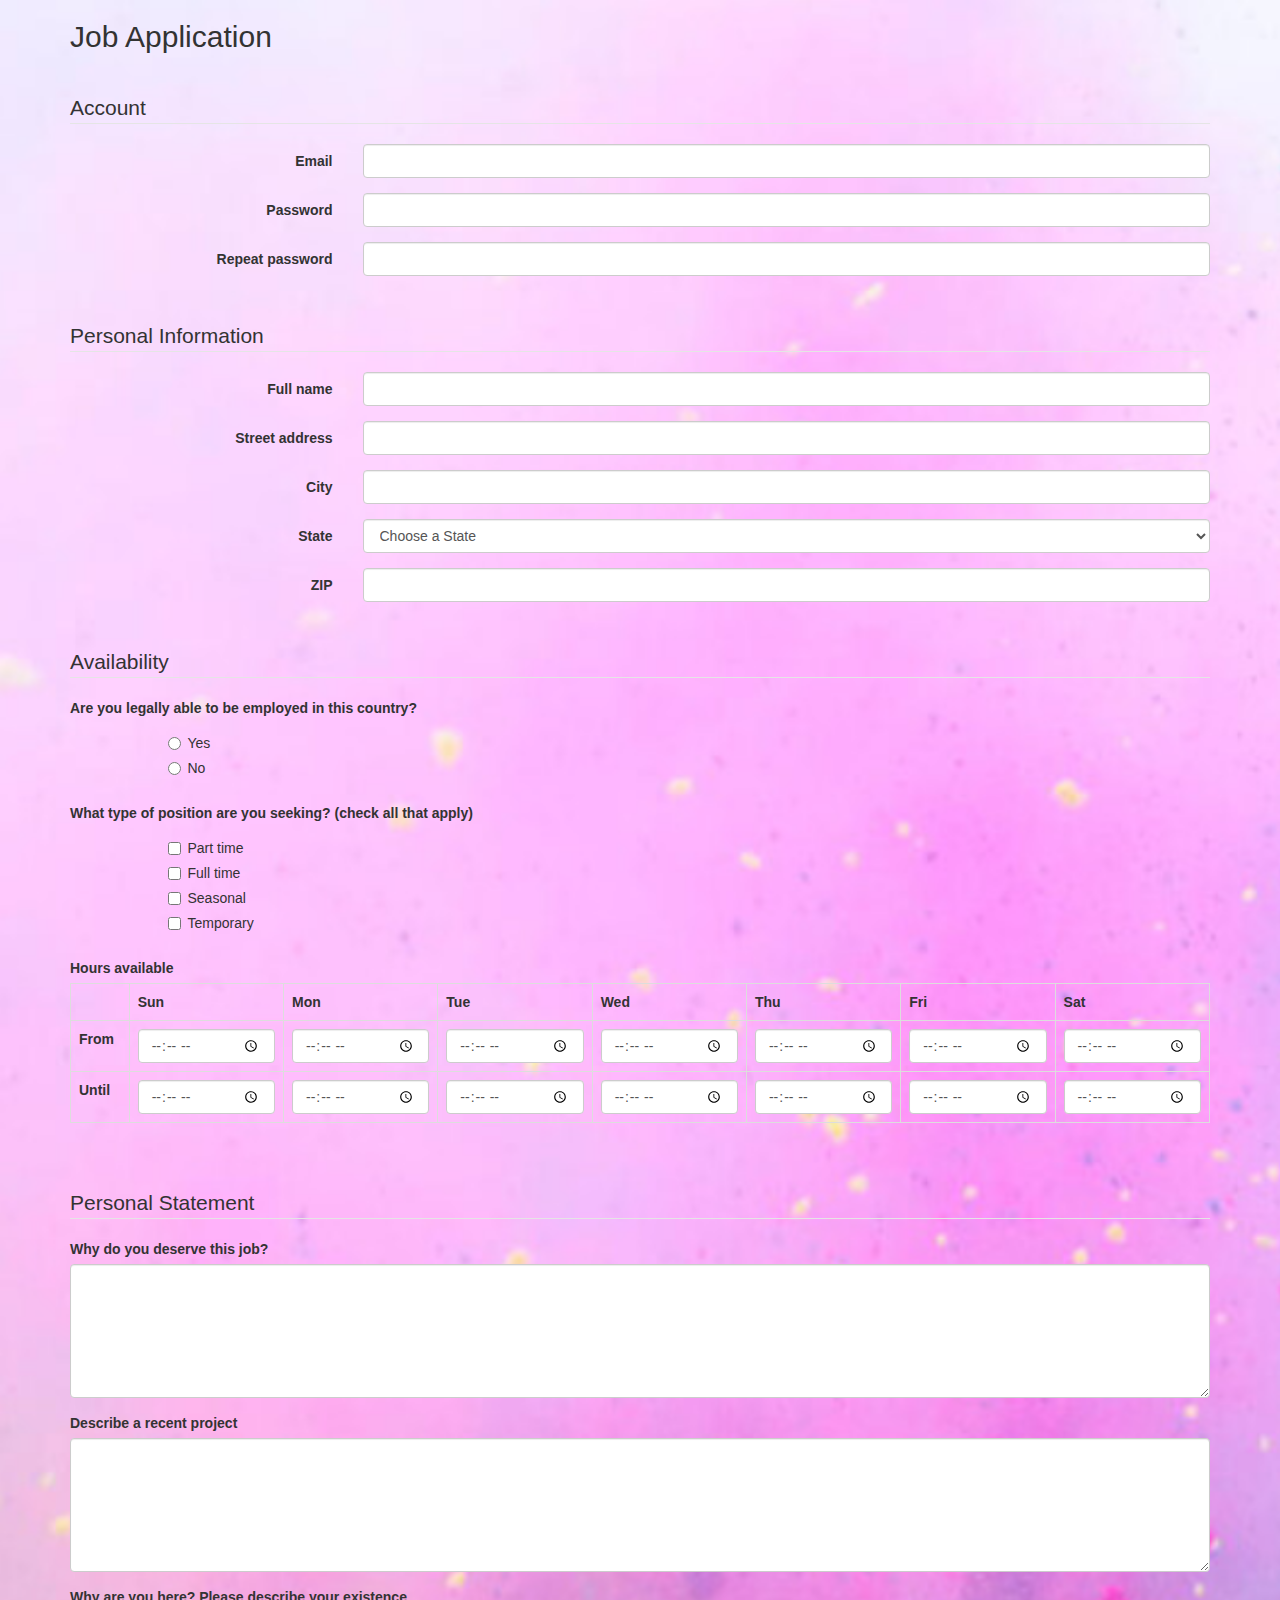
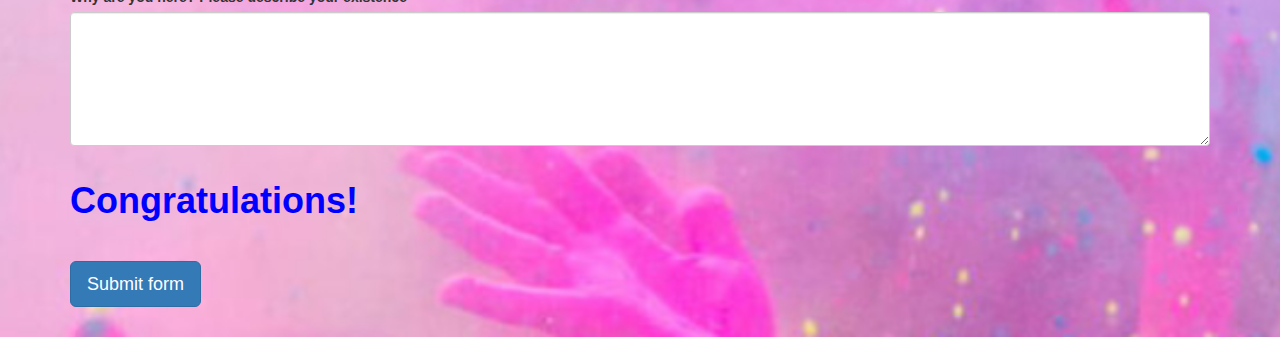
<file: jobApplicationForm.html>
<!DOCTYPE html>
<html>
<head>
	<meta charset="utf-8">
	<meta name="viewport" content="width=device-width, initial-scale=1.0">
	<title>Job Application</title>
    <link href="http://netdna.bootstrapcdn.com/bootstrap/3.0.0/css/bootstrap.min.css" rel="stylesheet">
    <link href="form.css" rel="stylesheet">
</head>
<body>
<div class="container">

<h2>Job Application</h2>
<p>&nbsp;</p>

<form role="form" action="http://gclass.alexburner.com/formtest.php" method="post">

	<fieldset class="form-horizontal" >
		<legend>Account</legend>
		<div class="form-group">
			<label class="col-sm-3 control-label">Email</label>
			<div class="col-sm-9">
				<input class="form-control" type="text" name="email">
			</div>
		</div>
		<div class="form-group">
			<label class="col-sm-3 control-label">Password</label>
			<div class="col-sm-9">
				<input class="form-control" type="password" name="password">
			</div>
		</div>
		<div class="form-group">
			<label class="col-sm-3 control-label">Repeat password</label>
			<div class="col-sm-9">
				<input class="form-control" type="password" name="repeat_password">
			</div>
		</div>
	</fieldset>

	<p>&nbsp;</p>

	<fieldset class="form-horizontal" >
		<legend>Personal Information</legend>
		<div class="form-group">
			<label class="col-sm-3 control-label">Full name</label>
			<div class="col-sm-9">
				<input class="form-control" type="text" name="name">
			</div>
		</div>
		<div class="form-group">
			<label class="col-sm-3 control-label">Street address</label>
			<div class="col-sm-9">
				<input class="form-control" type="text" name="street">
			</div>
		</div>
		<div class="form-group">
			<label class="col-sm-3 control-label">City</label>
			<div class="col-sm-9">
				<input class="form-control" type="text" name="city">
			</div>
		</div>
		<div class="form-group">
			<label class="col-sm-3 control-label">State</label>
			<div class="col-sm-9">
				<select class="form-control" name="state">
					<option value="" selected="true">Choose a State</option>
					<option value="AL">Alabama</option>
					<option value="AK">Alaska</option>
					<option value="AZ">Arizona</option>
					<option value="AR">Arkansas</option>
					<option value="CA">California</option>
					<option value="CO">Colorado</option>
					<option value="CT">Connecticut</option>
					<option value="DE">Delaware</option>
					<option value="DC">District of Columbia</option>
					<option value="FL">Florida</option>
					<option value="GA">Georgia</option>
					<option value="HI">Hawaii</option>
					<option value="ID">Idaho</option>
					<option value="IL">Illinois</option>
					<option value="IN">Indiana</option>
					<option value="IA">Iowa</option>
					<option value="KS">Kansas</option>
					<option value="KY">Kentucky</option>
					<option value="LA">Louisiana</option>
					<option value="ME">Maine</option>
					<option value="MD">Maryland</option>
					<option value="MA">Massachusetts</option>
					<option value="MI">Michigan</option>
					<option value="MN">Minnesota</option>
					<option value="MS">Mississippi</option>
					<option value="MO">Missouri</option>
					<option value="MT">Montana</option>
					<option value="NE">Nebraska</option>
					<option value="NV">Nevada</option>
					<option value="NH">New Hampshire</option>
					<option value="NJ">New Jersey</option>
					<option value="NM">New Mexico</option>
					<option value="NY">New York</option>
					<option value="NC">North Carolina</option>
					<option value="ND">North Dakota</option>
					<option value="OH">Ohio</option>
					<option value="OK">Oklahoma</option>
					<option value="OR">Oregon</option>
					<option value="PA">Pennsylvania</option>
					<option value="RI">Rhode Island</option>
					<option value="SC">South Carolina</option>
					<option value="SD">South Dakota</option>
					<option value="TN">Tennessee</option>
					<option value="TX">Texas</option>
					<option value="UT">Utah</option>
					<option value="VT">Vermont</option>
					<option value="VA">Virginia</option>
					<option value="WA">Washington</option>
					<option value="WV">West Virginia</option>
					<option value="WI">Wisconsin</option>
					<option value="WY">Wyoming</option>
				</select>
			</div>
		</div>
		<div class="form-group">
			<label class="col-sm-3 control-label">ZIP</label>
			<div class="col-sm-9">
				<input class="form-control" type="text" name="zip">
			</div>
		</div>
	</fieldset>

	<p>&nbsp;</p>

	<fieldset>
		<legend>Availability</legend>
		<div class="form-group row">
			<label class="col-sm-12 control-label">Are you legally able to be employed in this country?</label>
			<div class="col-sm-offset-1 col-sm-11">
				<div class="radio">
					<label>
						<input type="radio" name="legal" value="yes">Yes
					</label>
				</div>
				<div class="radio">
					<label>
						<input type="radio" name="legal" value="no">No
					</label>
				</div>
			</div>
		</div>
		<div class="form-group row">
			<label class="col-sm-12 control-label">What type of position are you seeking? (check all that apply)</label>
			<div class="col-sm-offset-1 col-sm-11">
				<div class="checkbox">
					<label>
						<input type="checkbox" name="position_pt" value="parttime">
						Part time
					</label>
				</div>
				<div class="checkbox">
					<label>
						<input type="checkbox" name="position_ft" value="fulltime">
						Full time
					</label>
				</div>
				<div class="checkbox">
					<label>
						<input type="checkbox" name="position_sl" value="seasonal">
						Seasonal
					</label>
				</div>
				<div class="checkbox">
					<label>
						<input type="checkbox" name="position_tp" value="temporary">
						Temporary
					</label>
				</div>
			</div>
		</div>
		<div class="form-group row">
			<label class="col-sm-12 control-label">Hours available</label>
			<div class="col-sm-12">
				<table class="table table-bordered">
					<tr>
						<td></td>
						<th>Sun</th>
						<th>Mon</th>
						<th>Tue</th>
						<th>Wed</th>
						<th>Thu</th>
						<th>Fri</th>
						<th>Sat</th>
					</tr>
					<tr>
						<th>From</th>
						<td><input class="form-control" type="time" name="su_from"></td>
						<td><input class="form-control" type="time" name="mo_from"></td>
						<td><input class="form-control" type="time" name="tu_from"></td>
						<td><input class="form-control" type="time" name="we_from"></td>
						<td><input class="form-control" type="time" name="th_from"></td>
						<td><input class="form-control" type="time" name="fr_from"></td>
						<td><input class="form-control" type="time" name="sa_from"></td>
					</tr>
					<tr>
						<th>Until</th>
						<td><input class="form-control" type="time" name="su_until"></td>
						<td><input class="form-control" type="time" name="mo_until"></td>
						<td><input class="form-control" type="time" name="tu_until"></td>
						<td><input class="form-control" type="time" name="we_until"></td>
						<td><input class="form-control" type="time" name="th_until"></td>
						<td><input class="form-control" type="time" name="fr_until"></td>
						<td><input class="form-control" type="time" name="sa_until"></td>
					</tr>
				</table>
			</div>
		</div>
	</fieldset>

	<p>&nbsp;</p>

	<fieldset>
		<legend>Personal Statement</legend>
		<div class="form-group">
			<label class="control-label">Why do you deserve this job?</label>
			<textarea class="form-control" name="deserve" rows="6"></textarea>
		</div>
		<div class="form-group">
			<label class="control-label">Describe a recent project</label>
			<textarea class="form-control" name="project" rows="6"></textarea>
        </div>
        <div class="form-group">
            <label class="control-label">Why are you here? Please describe your existence</label>
            <textarea class="form-control" name="WHY" rows="6"></textarea>
        </div>
    </fieldset>
    <div>
        <h1 id="final">
            Congratulations!
        </h1>
    </div>

	<p>&nbsp;</p>

	<input class="btn btn-primary btn-lg" type="submit" value="Submit form">

	<p>&nbsp;</p>

</form>
</div><!-- close .container -->
</body>
</html>
</file>
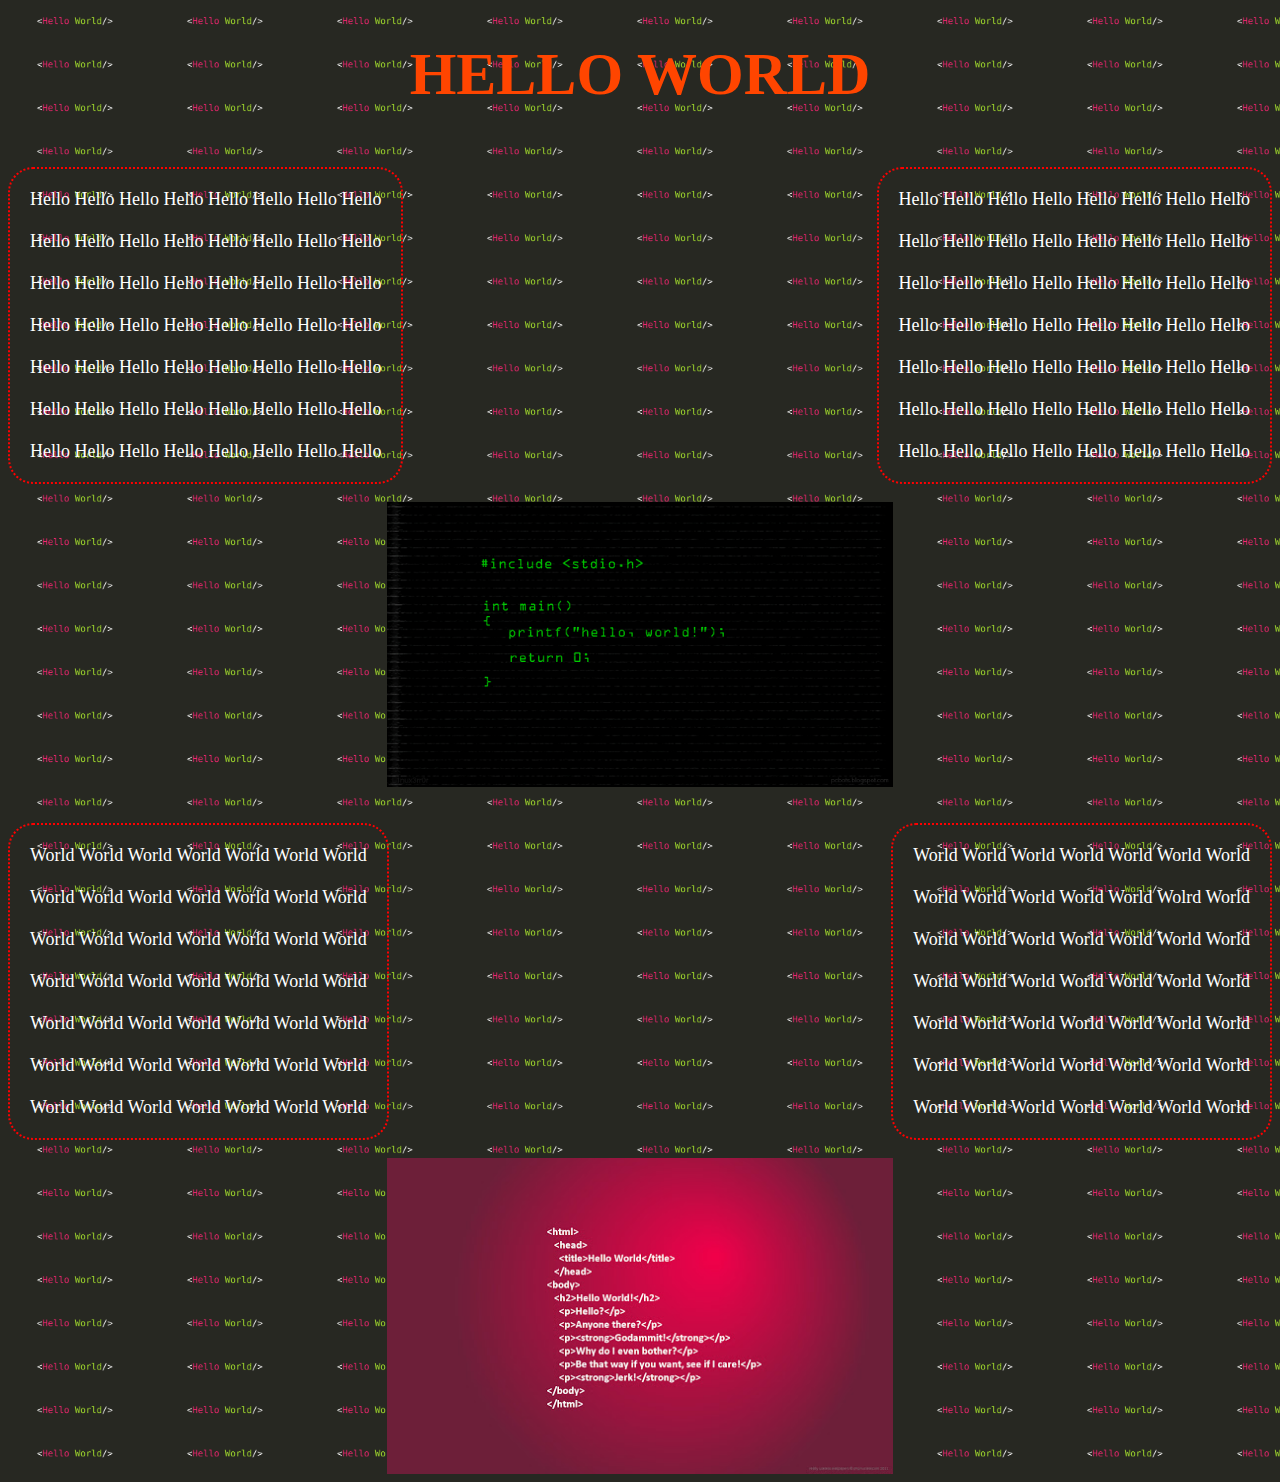
<file: someCss.html>
<!DOCTYPE html>
<html>
    <head>
        <link rel="stylesheet" href="anExternal.css">
    </head>
    <body>
        <h1>
            HELLO WORLD
        </h1>
        <div>
            <p class="left">
                Hello Hello Hello Hello Hello Hello Hello Hello<br>
                <br>Hello Hello Hello Hello Hello Hello Hello Hello<br>
                <br>Hello Hello Hello Hello Hello Hello Hello Hello<br>
                <br>Hello Hello Hello Hello Hello Hello Hello Hello<br>
                <br>Hello Hello Hello Hello Hello Hello Hello Hello<br>
                <br>Hello Hello Hello Hello Hello Hello Hello Hello<br>
                <br>Hello Hello Hello Hello Hello Hello Hello Hello<br>
            </p>
            <p class="right">
                Hello Hello Hello Hello Hello Hello Hello Hello<br>
                <br>Hello Hello Hello Hello Hello Hello Hello Hello<br>
                <br>Hello Hello Hello Hello Hello Hello Hello Hello<br>
                <br>Hello Hello Hello Hello Hello Hello Hello Hello<br>
                <br>Hello Hello Hello Hello Hello Hello Hello Hello<br>
                <br>Hello Hello Hello Hello Hello Hello Hello Hello<br>
                <br>Hello Hello Hello Hello Hello Hello Hello Hello<br>
            </p>
            <img src="1.png" title="hello" class="center">
        </div>
        <br>
        <div>
            <p class="left">
                World World World World World World World <br>
                <br>World World World World World World World <br>
                <br>World World World World World World World <br>
                <br>World World World World World World World <br>
                <br>World World World World World World World <br>
                <br>World World World World World World World <br>
                <br>World World World World World World World <br>
            </p>
            <p class="right">
                World World World World World World World <br>
                <br>World World World World World Wolrd World<br>
                <br>World World World World World World World <br>
                <br>World World World World World World World <br>
                <br>World World World World World World World <br>
                <br>World World World World World World World <br>
                <br>World World World World World World World <br>
            </p>
            <img src="2.jpg" title="world?" class="center">
        </div>
    </body>
</html>
</file>
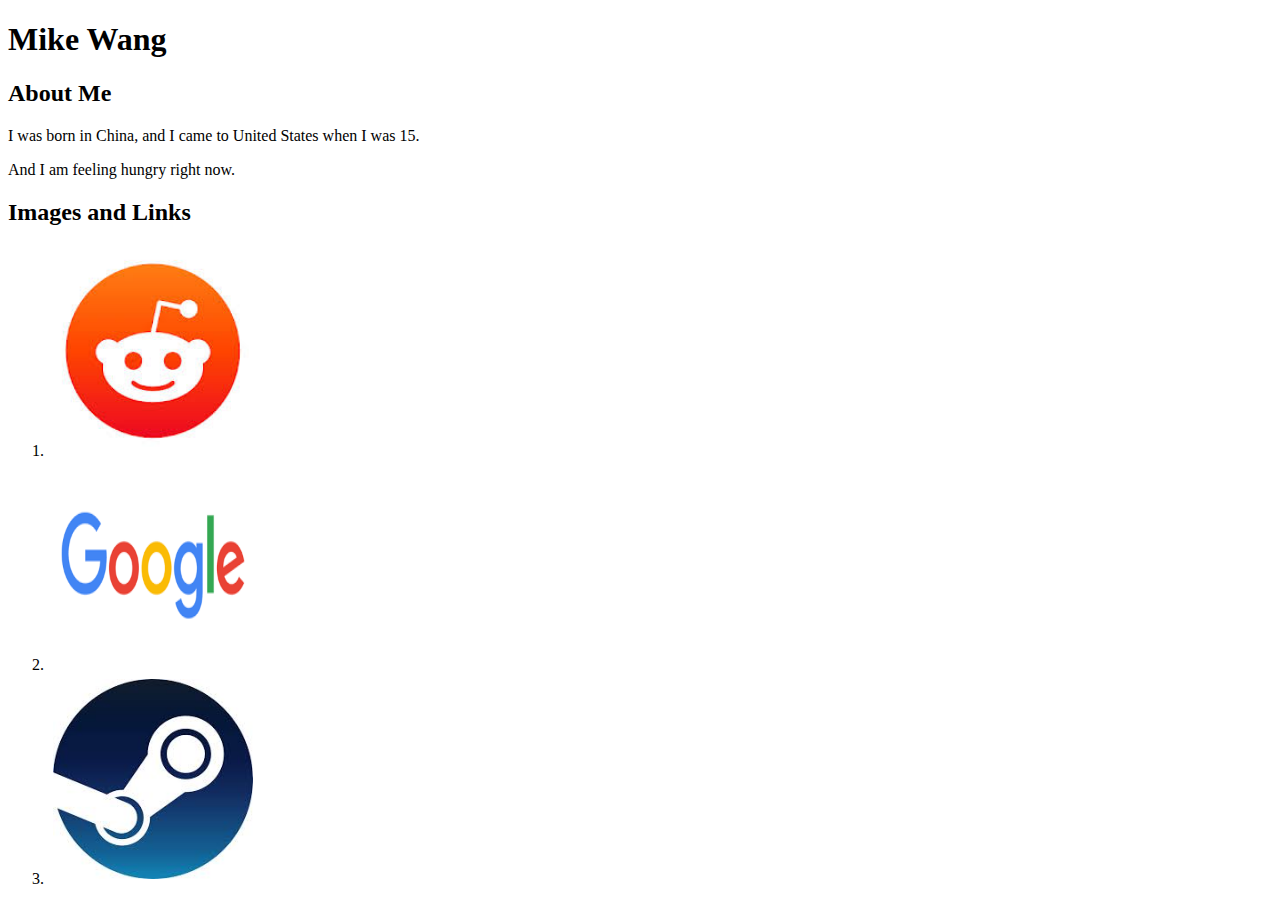
<file: tags.html>
<!DOCTYPE html>
<html>
    <head>
        <title>
            Mike's website
        </title>
    </head>
    <body>
        <h1>Mike Wang</h1>
        <h2>About Me</h2>
        <p>I was born in China, and I came to United States when I was 15.</p>
        <p>And I am feeling hungry right now.</p>
        <h2>Images and Links</h2>
        <ol>
            <li>
                <a href="https://www.reddit.com/">
                    <img src="reddit.jpg" title="reddit" style="width: 200px; height: 200px; margin: 5px">
                </a>
            </li>
            <li>
                <a href="https://google.com/">
                    <img src="google.png" title="google" style="width:200px;height:200px;margin:5px">
                </a>
            </li>
            <li>
                <a href="https://store.steampowered.com/">
                <img src="steam.jpg" title="steam" style="width:200px;height:200px;margin:5px">
                </a>
            </li>
        </ol>
    </body>
</html>
</file>
<file: form.css>
body{
    background-image: url("background.jpg");
    background-repeat: no-repeat;
    background-size: cover;
}

#final{
    font-weight: bold;
    color: blue;
}
</file>
<file: anExternal.css>
body{
    background-image: url("hello-world.jpg");
    background-size: 150px;
}
h1{
    font-size: 60px;
    color: orangered;
    text-align: center;
}
.center {
    display: block;
    margin: auto;
    margin-left: auto;
    margin-right: auto;
    width: 40%;
}
p{
    text-align: center;
    font-family: Georgia, 'Times New Roman', Times, serif;
    color:white;
    font-size: large;
    border: 2px solid red;
    border-radius: 25px;
    padding: 20px; 
    width: auto;
    height: auto;
    border-style: dotted;
}
.left{
    float: left;
}
.right{
    float: right;    
}
</file>
